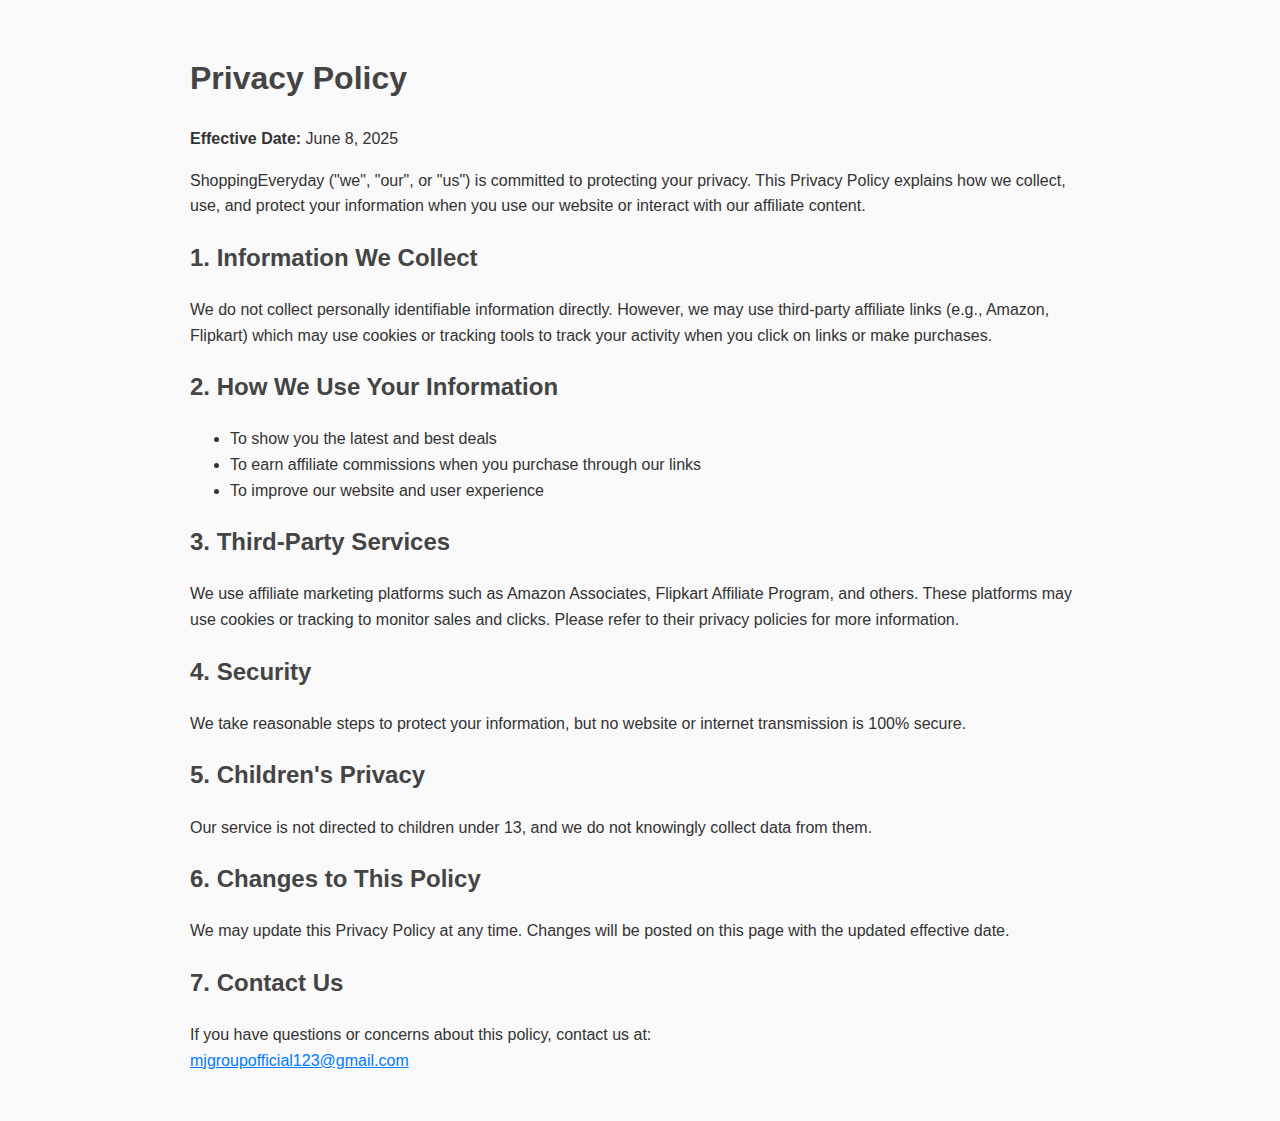
<file: privacy.html>
<!DOCTYPE html>
<html lang="en">
<head>
  <meta charset="UTF-8" />
  <meta name="viewport" content="width=device-width, initial-scale=1.0" />
  <title>Privacy Policy | ShoppingEveryday</title>
  <style>
    body {
      font-family: Arial, sans-serif;
      line-height: 1.6;
      max-width: 900px;
      margin: 0 auto;
      padding: 2rem;
      background-color: #f9f9f9;
      color: #333;
    }
    h1, h2 {
      color: #444;
    }
    a {
      color: #007bff;
    }
  </style>
</head>
<body>

  <h1>Privacy Policy</h1>
  <p><strong>Effective Date:</strong> June 8, 2025</p>

  <p>
    ShoppingEveryday ("we", "our", or "us") is committed to protecting your privacy. This Privacy Policy explains how we collect, use, and protect your information when you use our website or interact with our affiliate content.
  </p>

  <h2>1. Information We Collect</h2>
  <p>
    We do not collect personally identifiable information directly. However, we may use third-party affiliate links (e.g., Amazon, Flipkart) which may use cookies or tracking tools to track your activity when you click on links or make purchases.
  </p>

  <h2>2. How We Use Your Information</h2>
  <ul>
    <li>To show you the latest and best deals</li>
    <li>To earn affiliate commissions when you purchase through our links</li>
    <li>To improve our website and user experience</li>
  </ul>

  <h2>3. Third-Party Services</h2>
  <p>
    We use affiliate marketing platforms such as Amazon Associates, Flipkart Affiliate Program, and others. These platforms may use cookies or tracking to monitor sales and clicks. Please refer to their privacy policies for more information.
  </p>

  <h2>4. Security</h2>
  <p>
    We take reasonable steps to protect your information, but no website or internet transmission is 100% secure.
  </p>

  <h2>5. Children's Privacy</h2>
  <p>
    Our service is not directed to children under 13, and we do not knowingly collect data from them.
  </p>

  <h2>6. Changes to This Policy</h2>
  <p>
    We may update this Privacy Policy at any time. Changes will be posted on this page with the updated effective date.
  </p>

  <h2>7. Contact Us</h2>
  <p>
    If you have questions or concerns about this policy, contact us at:
    <br />
    <a href="mailto:mjgroupofficial123@gmail.com">mjgroupofficial123@gmail.com</a>
  </p>

</body>
</html>
</file>
